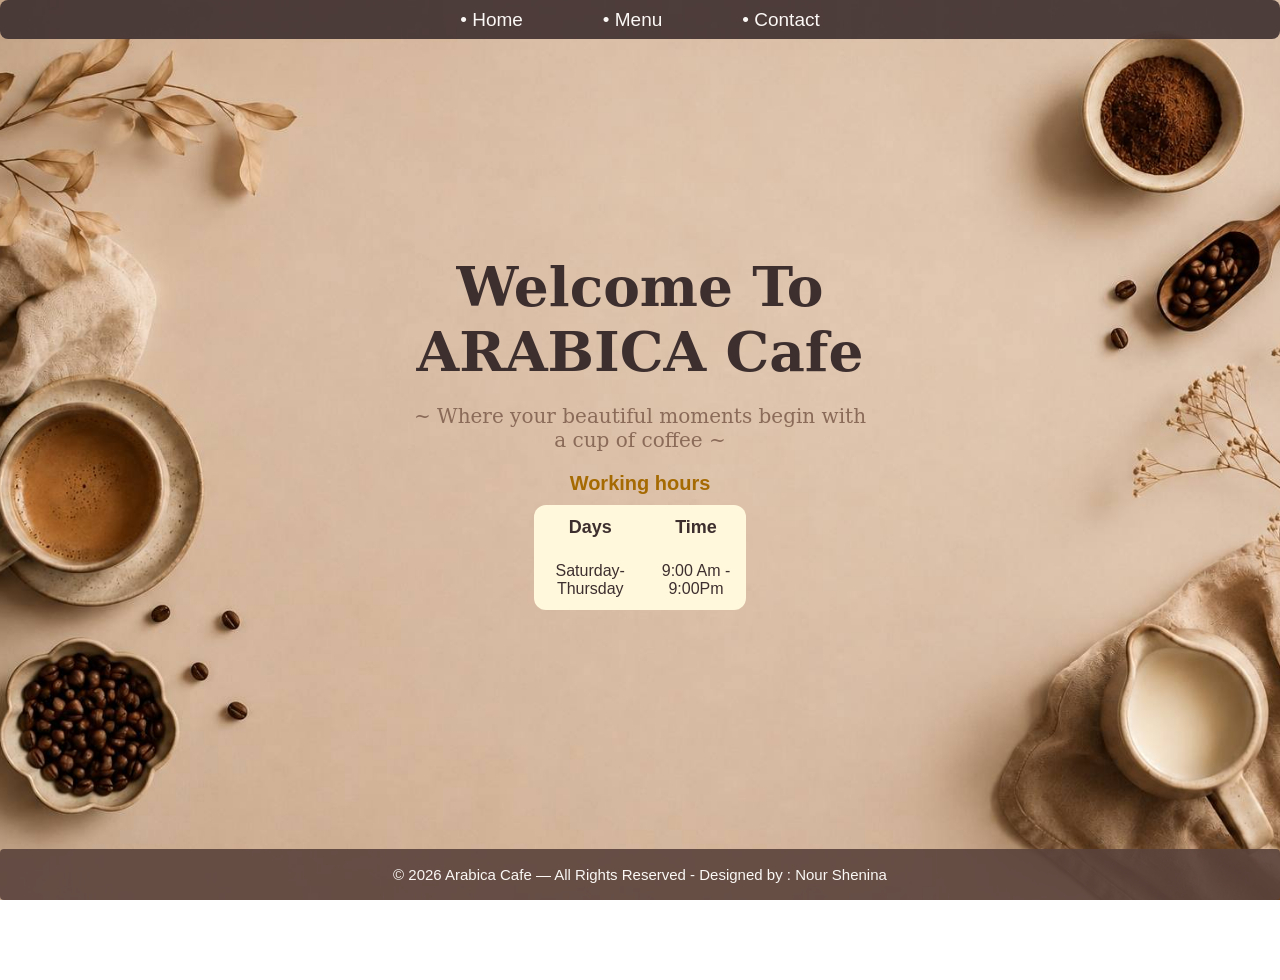
<file: index.html>
<!DOCTYPE html>
<html lang="en">
<head>
<meta charset="UTF-8">
<meta name="viewport" content="width=device-width, initial-scale=1.0">
<title>Home</title>
<link rel="stylesheet" href="style.css">
</head>
<body>
	<header>
	<nav>
		<ul>
			<li><a href="index.html">⁠• ⁠Home</a></li>
			<li><a href="menu.html">⁠• ⁠Menu</a></li>
			<li><a href="contact.html">⁠• ⁠Contact</a></li>
		</ul>
	</nav>
	</header>
	<main id="home-page">
	<section>
		<h1>welcome to <strong>ARABICA</strong> cafe</h1>
			<p>~ Where your beautiful moments begin with a cup of coffee ~</p>
		<aside>
		<table>
		<caption>Working hours</caption>
		<thead>	
			<tr>
		<th>Days</th>
		<th>Time</th>
			</tr>
			</thead>
		<tbody>
			<tr>
			<td>Saturday-Thursday</td>
			<td><time datetime="9:00">9:00 Am</time> - <time datetime="21:00">9:00Pm</time></td>
			</tr>
			</tbody>
		</table>
		</aside>
	</section>
	</main>
	<footer><small> ©️ 2026 Arabica Cafe — All Rights Reserved - Designed by &#58; Nour Shenina</small></footer>
</body>
</html>
</file>
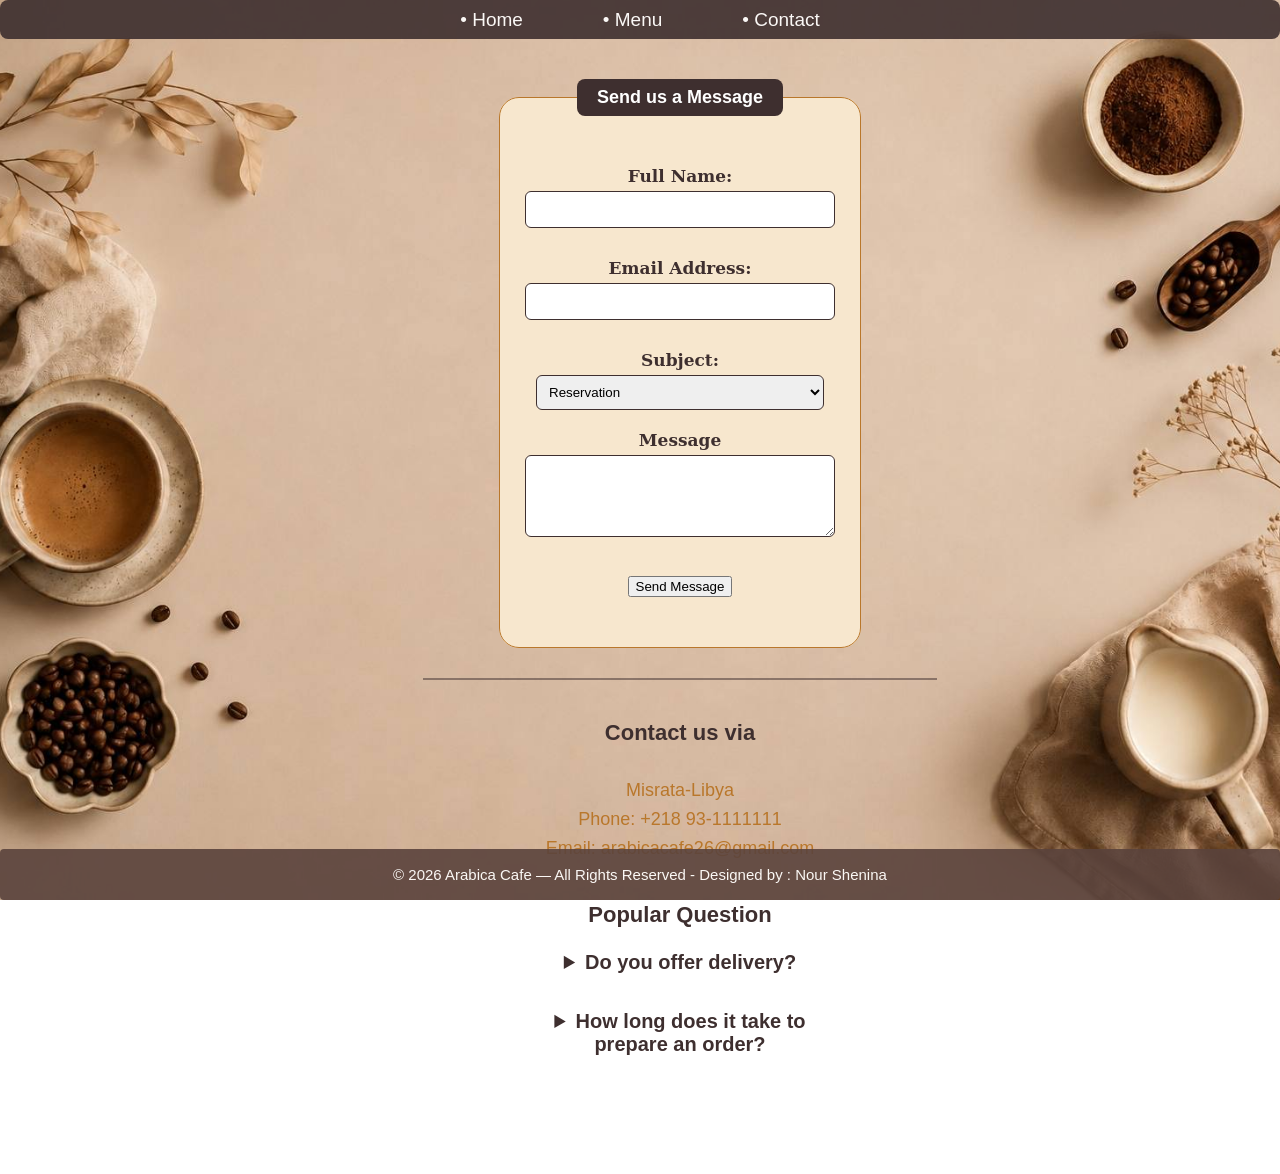
<file: contact.html>
<!doctype html>
<html lang="en">
<head>
<meta charset="utf-8">
<meta name="viewport" content="width=device-width, initial-scale=1.0">
<title>Contact</title>
<link rel="stylesheet" href="style.css">
</head>
<body>
		<header>
	<nav>
		<ul>
			<li><a href="index.html">⁠•⁠ Home</a></li>
			<li><a href="menu.html">⁠•⁠ Menu</a></li>
			<li><a href="contact.html">⁠•⁠ Contact</a></li>
		</ul>
	</nav>
	</header>
	<main id="contact-page">
	<form method="post" action="#">
		<fieldset>
		<legend>Send us a Message</legend>
		<p><label for="name">Full Name:</label>
		   <input type="text" id="name" name="name" required></p>
		<p><label for="email">Email Address:</label>
			<input type="email" id="email" name="email" required></p>
		<p><label for="subject">Subject:</label>
		<select id="subject" name="subject">
			<option value="reservation">Reservation</option>
			<option value="feedback">Feedback</option>
			<option value="complaint">Complaint</option>
			</select>	
			</p>
		<p><label for="message">Message</label>
			<textarea id="message" name="message" rows="4" required></textarea>
			</p>
			<p><input type="submit" value="Send Message">
			</p>
		</fieldset>
		</form>
		<hr>
			<h3>Contact us via</h3>
		<address>Misrata-Libya<br>
			Phone: +218 93-1111111<br>
			Email: arabicacafe26@gmail.com
			</address>
		<h3>Popular Question</h3>
			<details><summary>Do you offer delivery?</summary>
				<dl>
				<dt>Delivery Service</dt>
				<dd>Unfortunately, there are no.</dd>
				</dl>
		</details>
		<details>
			<summary>How long does it take to prepare an order?</summary>
			<dl>
				<dt>Preparation Iime</dt>
				<dd>According to the types.</dd></dl></details>
	</main>
	<footer><small>©️ 2026 Arabica Cafe — All Rights Reserved - Designed by &#58; Nour Shenina</small></footer>
</body>
</html>
</file>
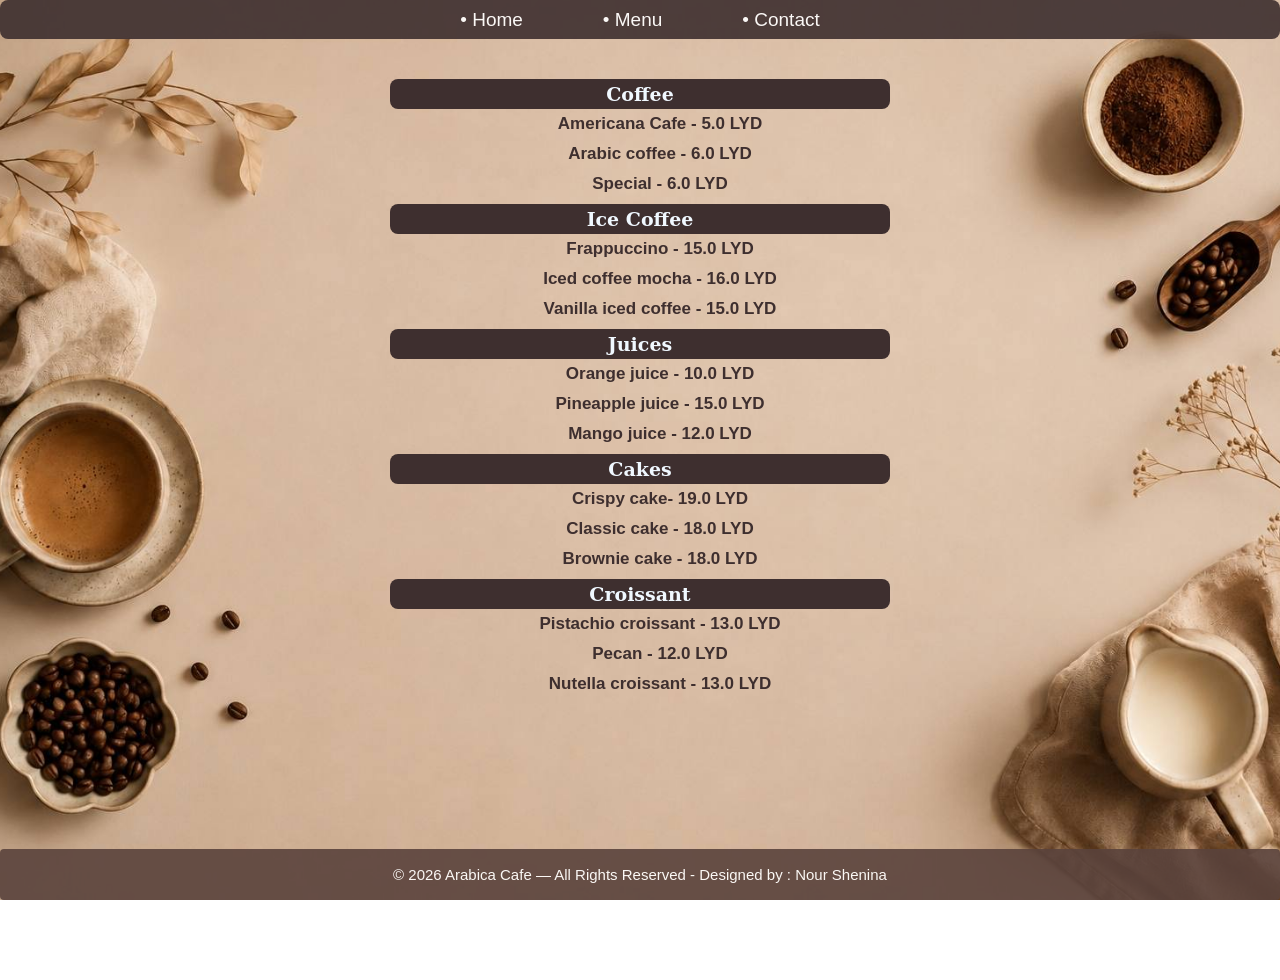
<file: menu.html>
<!doctype html>
<html lang="en">
<head>
<meta charset="utf-8">
<meta name="viewport" content="width=device-width, initial-scale=1.0">
<title>Menu</title>
<link rel="stylesheet" href="style.css">
</head>
<body>
		<header>
	<nav>
		<ul>
			<li><a href="index.html">⁠• ⁠Home</a></li>
			<li><a href="menu.html">⁠• ⁠Menu</a></li>
			<li><a href="contact.html">⁠• ⁠Contact</a></li>
		</ul>
	</nav>
	</header>
	<main id="menu-page">
		<div class="menu-drinks">
		<h2>Coffee</h2>
		   <ul>
			   <li>Americana Cafe - 5.0 LYD</li>
			   <li>Arabic coffee - 6.0 LYD</li>
			   <li>Special - 6.0 LYD</li>
			</ul>
			<h2>Ice Coffee</h2>
			<ol>
				<li>Frappuccino - 15.0 LYD</li>
			    <li>Iced coffee mocha - 16.0 LYD</li>
			    <li>Vanilla iced coffee - 15.0 LYD</li>
				</ol>
		<h2>Juices</h2>
			<ul>
				<li>Orange juice - 10.0 LYD</li>
			    <li>Pineapple juice - 15.0 LYD</li>
			    <li>Mango juice - 12.0 LYD</li>
			</ul>
		</div>
		<div class="menu-sweets">
			<h2>Cakes</h2>
			<ul>
				<li>Crispy cake- 19.0 LYD</li>
			    <li>Classic cake - 18.0 LYD</li>
			    <li>Brownie cake - 18.0 LYD</li>
		   </ul>
			<h2>Croissant</h2>
			<ul>
				<li>Pistachio croissant - 13.0 LYD</li>
			    <li>Pecan - 12.0 LYD</li>
			    <li>Nutella croissant - 13.0 LYD</li>
		   </ul>
		</div>		
	</main>
	<footer><small>©️ 2026 Arabica Cafe — All Rights Reserved - Designed by &#58; Nour Shenina</small></footer>
</body>
</html>
</file>
<file: style.css>
html,body{
	height: 100%;
	font-size: 20px;
	font-family:"Gill Sans", "Gill Sans MT", "Myriad Pro", "DejaVu Sans Condensed", Helvetica, Arial, "sans-serif";
    margin:0;
    padding:0 0 80px;
	background-image:url(photo_2026-05-18_11-52-29.jpg);
	color: #3E2F2F;
	background-size: cover;
	background-position: center;
	backgroun-reprat: no-repeat;
	background-attachment: fixed;
}
header{
	width: 100%;
	background-color:#3E2F2F;
	padding:10px 0px !important;
	border-radius: 8px;
	font-size: 19px;
	color:aliceblue;
	opacity: 0.9;
	text-align: center;
	line-height: 1 !important;
}
main{
	padding-bottom: 100px;
}
h1{ font-family: Constantia, "Lucida Bright", "DejaVu Serif", Georgia, "serif";
	text-align:center;
    color:#3E2F2F;
	font-size: 55px;
	font-weight: bold;
	opacity: 1;
	margin:40px 0 20px 0;
	text-transform: capitalize;
}
h2{
	background-color: #3E2F2F;
	padding: 4px 0;
	border-radius: 8px;
	font-family: Constantia, "Lucida Bright", "DejaVu Serif", Georgia, "serif";
	font-size: 19px;
	text-align: center;
	width:500px;
	margin: 5px auto;
	color:aliceblue;
	text-transform: capitalize;
}
p{  text-align:center;
	font-size: 20px;
	font-weight:lighter;
	color:#8A6A58;
	font-family:Constantia, "Lucida Bright", "DejaVu Serif", Georgia, "serif";
	margin-bottom: 20px;
	letter-spacing: normal;
}
#home-page{
	width: 100%;
	margin-top: 15vh;
	padding: 20px 0;
	text-align:center;
}
#home-page table{
	margin: 0 auto 0 auto;
	width: 45%;
} 
nav ul{
	display: flex;
	justify-content: center;
	width:100%;
	list-style: none;
	padding: 0 !important;
	margin: 0 !important;
}
nav ul li{
	margin: 0 10px;
}
nav ul li a{
	color:#fff;
	text-decoration: none;
	padding: 5px 15px;
	margin: 0 15px;
}
caption{
	font-size: 20px;
	font-weight: bold;
	color: #A66A02;
	margin-bottom: 10px;
}
section,aside{
	width: 100%;
	max-width: 800px;
	margin: 0 auto;
	float: none;
	display: block;
}
#menu-page{
	text-align: center;
	width: 100%;
	margin-top: 40px;
}
menu-drinks,menu-sweets{
	width: 100%;
	max-width:400px;
	margin:0 auto 30px auto;
}
.menu-drinks ul, .menu-drinks ol, .menu-sweets ul{
	color: #3E2F2F;
	font-size:17px;
	text-align:center;
	font-weight: bold;
	margin:0;
	list-style:none;
}
.menu-drinks li, .menu-sweets li{
	margin-bottom: 10px;
}
table{
	width: 100%;
	max-width: 350px;
	margin:10px auto;
	background-color:cornsilk;
	text-align:center;
	border-collapse: collapse;
	border-radius: 12px;
}
th,td{
	padding: 12px;
	text-align: center;
}
th{font-size: 18px;}
td{font-size: 16px;}
#contact-page{
	width: 100%;
	text-align: center;
	margin: 40px;
	padding-bottom:90px;
}
fieldset{
	width: 320px;
	margin: 0 auto 20px auto;
	padding: 30px 20px;
	background-color: #F7E7CE;
    border:1px solid #b9772b;
    border-radius: 20px;}
address{
	width: 320px;
	color:#b9772b;
	font-size: 18px;
	margin:30px auto 10px auto;
	text-align:center;
	line-height: 1.6;
	font-style: normal;
}
details{
	width: 320px;
	margin: 10px auto 20px auto;
	background:transparent;
	border:none;
}
fieldset input[type="text"],fieldset input[type="email"],fieldset textarea{
	width: 90%;
	padding: 10px;
	margin: 0 auto 10px auto;
	border: 1px solid #3E2F2F;
	border-radius: 6px;
}
fieldset select{
	width: 90%;
	padding: 8px;
	margin: 0 auto 10px aut0;
	border:1px solid #3E2f2f;
	border-radius: 6px;
}
#contact-page h1{
	font-family: Constantia, "Lucida Bright", "DejaVu Serif", Georgia, "serif";
	color: #3E2F2F;
	margin-bottom: 10px;
}
#contact-page h3{
	font-size: 22px;
	color: #3E2F2F;
	margin:40px 0 15px 0;
	text-align:center;
	font-weight: bold;
}
legend{
	background-color:#3E2F2F;
	color:#ffffff;
	padding: 8px 20px;
	font-size:18px;
	font-weight: bold;
	border-radius: 8px;
}
summary{
	color: #3E2F2F;
	padding:8px 0;
	font-weight:bold;
	text-align:center;
	cursor:pointer;
}
fieldset label{
	color: #3E2F2F;
	font-weight: bold;
	font-size:17px;
	display: block;
	margin:10px 0 5px 0;
}
details dl{
	margin:5px 0 0 15px;
	text-align:left;
}
details dt{
	color: #3E2F2F;
	font-weight: bold;
	font-size:16px;
	text-align: center;
}
details dd{
	color:#b9772b;
	font-size:15px;
	margin-left: 0;
	padding-top:5px;
}
#contact-page hr{
	width: 40%;
	margin: 30px auto;
	border: 1px solid #3E2F2F;
	opacity: 0.5;
}
footer{
	width: 100%;
	background-color:#5A433C;
	text-align: center;
	padding: 15px 0;
	color:aliceblue;
	border-radius: 4px;
	font-size: 18px;
	margin-top: 20px;
	position: fixed;
	bottom: 0;
	left:0;
	opacity: 0.9;
}
footer small{
	color: #ffff;}
section{
	width:85%;
	max-width:500px;
	margin: 5px auto 20px auto;
padding: 15px;
box-sizing: border-box}
</file>
